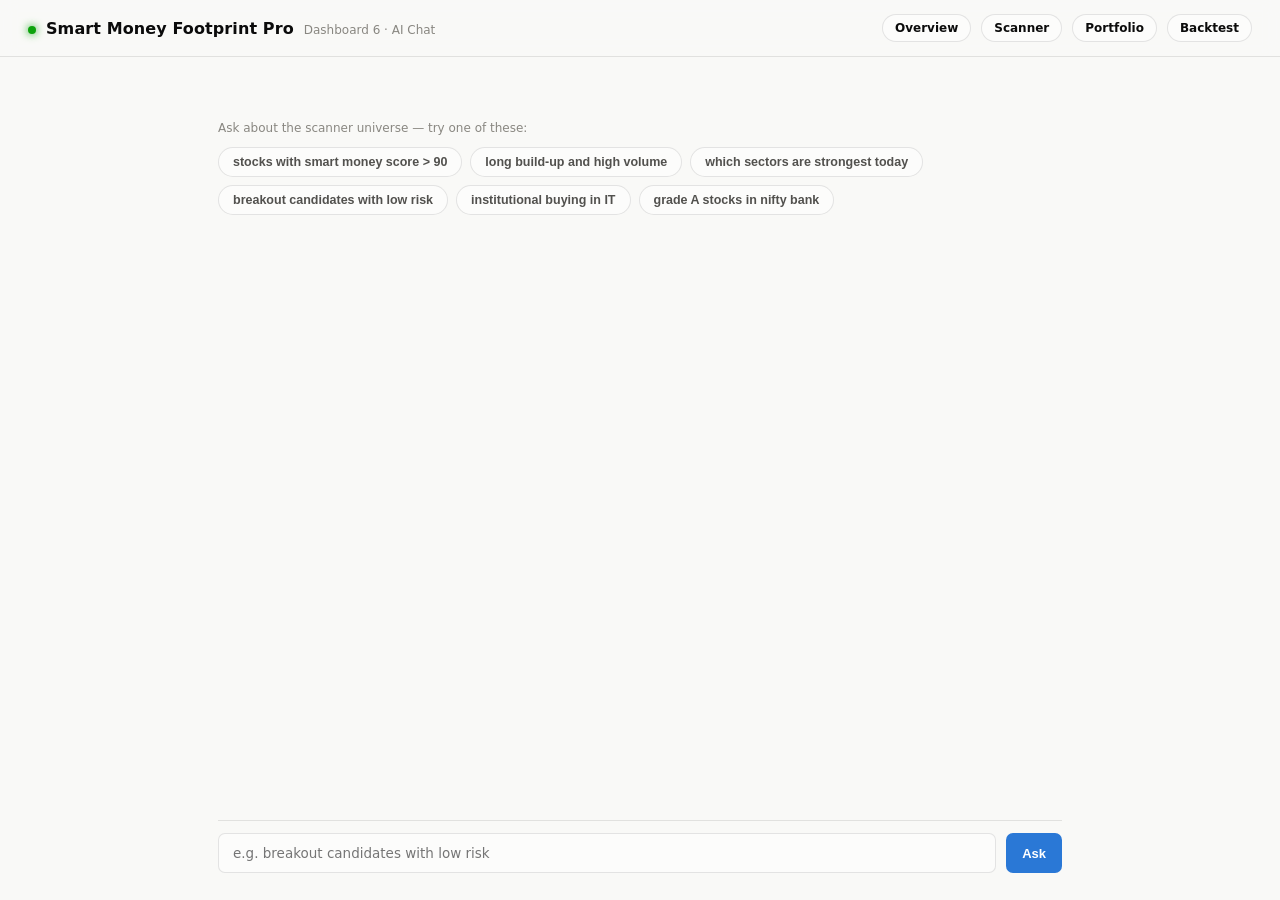
<file: chat.html>
<!doctype html>
<html lang="en">
<head>
<meta charset="UTF-8" />
<meta name="viewport" content="width=device-width, initial-scale=1" />
<title>Smart Money Footprint Pro — AI Chat</title>
<link rel="stylesheet" href="/style.css" />
</head>
<body>
<header class="topbar">
  <div class="brand">
    <span class="dot"></span>
    <h1>Smart Money Footprint Pro</h1>
    <span class="hint">Dashboard 6 · AI Chat</span>
  </div>
  <div class="status-bar">
    <a class="pill navlink" href="/">Overview</a>
    <a class="pill navlink" href="/scanner.html">Scanner</a>
    <a class="pill navlink" href="/portfolio.html">Portfolio</a>
    <a class="pill navlink" href="/backtest.html">Backtest</a>
  </div>
</header>

<main class="chat-wrap">
  <div id="chatLog" class="chat-log">
    <div class="chat-empty">
      <p class="muted">Ask about the scanner universe — try one of these:</p>
      <div class="chip-row" id="exampleChips"></div>
    </div>
  </div>

  <form id="chatForm" class="chat-input-row">
    <input type="text" id="chatInput" placeholder="e.g. breakout candidates with low risk" autocomplete="off" />
    <button type="submit">Ask</button>
  </form>
</main>

<script src="/explain-modal.js"></script>
<script src="/chat.js"></script>
</body>
</html>
</file>
<file: style.css>
/* Design tokens — dark-first terminal theme, validated categorical/status
   palette (see dataviz skill references/palette.md). Dark is the primary
   surface for this app (trading-terminal convention); a light variant is
   still defined so the OS/viewer toggle works correctly. */
:root {
  color-scheme: dark;
  --page:            #0d0d0d;
  --surface:         #1a1a19;
  --surface-raised:  #202020;
  --border:          rgba(255,255,255,0.10);
  --gridline:        #2c2c2a;

  --text-primary:    #ffffff;
  --text-secondary:  #c3c2b7;
  --text-muted:      #898781;

  --accent:          #3987e5;   /* categorical slot 1 (blue), dark step */
  --accent-2:        #d95926;   /* categorical slot 2 (orange), dark step */

  --good:            #0ca30c;
  --warning:         #fab219;
  --serious:         #ec835a;
  --critical:        #e66767;   /* categorical red step reads better than status-critical on dark table text */

  --delta-good:      #0ca30c;
  --delta-bad:       #e66767;

  --radius-card: 12px;
  --radius-control: 7px;
  --shadow-card: 0 1px 2px rgba(0,0,0,0.4), 0 1px 12px rgba(0,0,0,0.25);
}

@media (prefers-color-scheme: light) {
  :root:not([data-theme="dark"]) {
    color-scheme: light;
    --page:            #f9f9f7;
    --surface:          #fcfcfb;
    --surface-raised:  #ffffff;
    --border:          rgba(11,11,11,0.10);
    --gridline:        #e1e0d9;

    --text-primary:    #0b0b0b;
    --text-secondary:  #52514e;
    --text-muted:      #898781;

    --accent:          #2a78d6;
    --accent-2:        #eb6834;

    --good:            #0ca30c;
    --warning:         #b8790a;
    --serious:         #c85f3a;
    --critical:        #d03b3b;

    --delta-good:      #006300;
    --delta-bad:       #d03b3b;

    --shadow-card: 0 1px 2px rgba(11,11,11,0.06), 0 1px 10px rgba(11,11,11,0.05);
  }
}

:root[data-theme="dark"] { color-scheme: dark; }

* { box-sizing: border-box; }

body {
  margin: 0;
  font-family: system-ui, -apple-system, "Segoe UI", Roboto, sans-serif;
  background: var(--page);
  color: var(--text-primary);
  -webkit-font-smoothing: antialiased;
}

.tabular { font-variant-numeric: tabular-nums; }

/* ---------- Topbar ---------- */

.topbar {
  display: flex;
  align-items: center;
  justify-content: space-between;
  gap: 16px;
  padding: 14px 28px;
  border-bottom: 1px solid var(--border);
  position: sticky;
  top: 0;
  background: color-mix(in srgb, var(--page) 88%, transparent);
  backdrop-filter: blur(8px);
  z-index: 20;
  flex-wrap: wrap;
}

.brand { display: flex; align-items: baseline; gap: 10px; }
.brand h1 {
  font-size: 16px;
  margin: 0;
  font-weight: 700;
  letter-spacing: 0.1px;
  display: inline-flex;
  align-items: center;
  gap: 8px;
}
.brand .hint {
  color: var(--text-muted);
  font-size: 12px;
  font-weight: 500;
}
.dot {
  width: 8px; height: 8px; border-radius: 50%;
  background: var(--good);
  box-shadow: 0 0 8px var(--good);
  display: inline-block;
}

.status-bar { display: flex; align-items: center; gap: 10px; flex-wrap: wrap; }

.pill {
  background: var(--surface);
  border: 1px solid var(--border);
  border-radius: 999px;
  padding: 6px 12px;
  font-size: 12px;
  color: var(--text-secondary);
  line-height: 1.2;
}
.navlink {
  text-decoration: none;
  color: var(--text-primary);
  font-weight: 600;
  transition: border-color 0.15s ease, color 0.15s ease;
}
.navlink:hover { border-color: var(--accent); color: var(--accent); }

.muted { color: var(--text-muted); font-size: 12px; }

button {
  background: var(--accent);
  color: #fff;
  border: none;
  border-radius: var(--radius-control);
  padding: 8px 16px;
  font-size: 13px;
  font-weight: 600;
  cursor: pointer;
  transition: filter 0.15s ease, transform 0.05s ease;
}
button:hover { filter: brightness(1.1); }
button:active { transform: translateY(1px); }
button:disabled { opacity: 0.6; cursor: default; }

button.ghost-btn {
  background: transparent;
  border: 1px solid var(--border);
  color: var(--text-primary);
  font-weight: 500;
}
button.ghost-btn:hover { border-color: var(--accent); color: var(--accent); filter: none; }

/* ---------- Warning banner ---------- */

.warning {
  margin: 16px 28px 0;
  padding: 10px 14px;
  background: color-mix(in srgb, var(--warning) 14%, transparent);
  border: 1px solid var(--warning);
  color: var(--warning);
  border-radius: var(--radius-control);
  font-size: 13px;
}
.warning.hidden { display: none; }

/* ---------- Grid / cards ---------- */

.grid {
  display: grid;
  grid-template-columns: repeat(auto-fit, minmax(340px, 1fr));
  gap: 18px;
  padding: 22px 28px 64px;
  max-width: 1600px;
  margin: 0 auto;
}

.card {
  background: var(--surface);
  border: 1px solid var(--border);
  border-radius: var(--radius-card);
  padding: 18px 20px;
  box-shadow: var(--shadow-card);
}
.card.wide { grid-column: 1 / -1; }

.card-head {
  display: flex;
  align-items: center;
  justify-content: space-between;
  gap: 10px;
  margin-bottom: 14px;
  flex-wrap: wrap;
}
.card-head h2 {
  font-size: 12px;
  margin: 0;
  font-weight: 700;
  text-transform: uppercase;
  letter-spacing: 0.6px;
  color: var(--text-secondary);
}
.card-head .hint {
  color: var(--text-muted);
  font-weight: 500;
  font-size: 11px;
  margin-left: 6px;
  text-transform: none;
  letter-spacing: 0;
}

.badge {
  font-size: 11px;
  padding: 3px 9px;
  border-radius: 999px;
  border: 1px solid var(--border);
  color: var(--text-muted);
  font-weight: 600;
}
.badge.ok { color: var(--good); border-color: var(--good); }
.badge.stale { color: var(--warning); border-color: var(--warning); }
.badge.blocked { color: var(--critical); border-color: var(--critical); }

/* ---------- Dashboard 1: indices / risk / fii-dii ---------- */

.index-row { display: flex; gap: 24px; flex-wrap: wrap; }
.index-tile { display: flex; flex-direction: column; gap: 3px; min-width: 110px; }
.index-tile .name {
  font-size: 10px; color: var(--text-muted); text-transform: uppercase; letter-spacing: 0.5px; font-weight: 700;
}
.index-tile .price { font-size: 22px; font-weight: 700; font-variant-numeric: tabular-nums; }
.index-tile .chg { font-size: 12px; font-weight: 600; font-variant-numeric: tabular-nums; }
.index-tile .chg.pos { color: var(--delta-good); }
.index-tile .chg.neg { color: var(--delta-bad); }

.risk-gauge { display: flex; flex-direction: column; gap: 10px; margin-bottom: 10px; }
.risk-bar {
  height: 8px; border-radius: 6px;
  background: linear-gradient(90deg, var(--critical), var(--warning), var(--good));
  position: relative;
}
.risk-fill {
  position: absolute; top: -4px; width: 3px; height: 16px;
  background: var(--text-primary); border-radius: 2px;
  box-shadow: 0 0 0 2px var(--surface);
}
.risk-label { font-size: 20px; font-weight: 700; font-variant-numeric: tabular-nums; }
.reasons { margin: 0; padding-left: 18px; font-size: 12px; color: var(--text-secondary); }
.reasons li { margin-bottom: 4px; }

.fiidii-summary, .oc-summary {
  display: flex;
  gap: 22px;
  margin-bottom: 14px;
  flex-wrap: wrap;
}
.stat { display: flex; flex-direction: column; gap: 3px; }
.stat .label { font-size: 10px; color: var(--text-muted); text-transform: uppercase; letter-spacing: 0.5px; font-weight: 700; }
.stat .value { font-size: 19px; font-weight: 700; font-variant-numeric: tabular-nums; }
.stat .value.pos { color: var(--delta-good); }
.stat .value.neg { color: var(--delta-bad); }

/* ---------- Tables (shared) ---------- */

.table-scroll { overflow-x: auto; max-height: 340px; overflow-y: auto; border-radius: 8px; }
table { width: 100%; border-collapse: separate; border-spacing: 0; font-size: 12.5px; }
th, td {
  text-align: left;
  padding: 8px 10px;
  border-bottom: 1px solid var(--gridline);
  border-right: 1px solid var(--gridline);
  white-space: nowrap;
}
th:last-child, td:last-child { border-right: none; }
th {
  color: var(--text-muted);
  font-weight: 700;
  font-size: 10.5px;
  text-transform: uppercase;
  letter-spacing: 0.4px;
  position: sticky;
  top: 0;
  background: var(--surface-raised);
  z-index: 1;
  border-bottom: 1px solid var(--border);
}
tbody tr:nth-child(even) { background: rgba(255,255,255,0.02); }
tbody tr:hover { background: rgba(57,135,229,0.07); }
td { font-variant-numeric: tabular-nums; }

tr.buy td.side { color: var(--delta-good); font-weight: 700; }
tr.sell td.side { color: var(--delta-bad); font-weight: 700; }
td.pos { color: var(--delta-good); font-weight: 700; }
td.neg { color: var(--delta-bad); font-weight: 700; }

.empty-row td { color: var(--text-muted); text-align: center; padding: 22px; border-right: none; }

/* ---------- Modal (Dashboard 1 watchlist) ---------- */

.modal {
  position: fixed; inset: 0; background: rgba(0,0,0,0.55);
  display: flex; align-items: center; justify-content: center; z-index: 50;
}
.modal.hidden { display: none; }
.modal-box {
  background: var(--surface); border: 1px solid var(--border);
  border-radius: var(--radius-card); padding: 22px; width: 90%; max-width: 420px;
  box-shadow: var(--shadow-card);
}
.modal-box h3 { margin: 0 0 6px; font-size: 14px; }
.modal-box textarea {
  width: 100%; background: var(--page); color: var(--text-primary);
  border: 1px solid var(--border); border-radius: var(--radius-control); padding: 9px; font-size: 13px;
  font-family: inherit;
}
.modal-actions { display: flex; justify-content: flex-end; gap: 10px; margin-top: 14px; }

/* ---------- Scanner: slicer bar ---------- */

.scanner-wrap { padding: 22px 28px 64px; max-width: 1800px; margin: 0 auto; }

.slicer-bar {
  display: flex;
  align-items: flex-end;
  gap: 16px;
  row-gap: 12px;
  flex-wrap: wrap;
  background: var(--surface);
  border: 1px solid var(--border);
  border-radius: var(--radius-card);
  padding: 14px 18px;
  margin-bottom: 16px;
  box-shadow: var(--shadow-card);
}
.slicer-group {
  display: flex;
  flex-direction: column;
  gap: 5px;
}
.slicer-group label {
  font-size: 10px;
  color: var(--text-muted);
  text-transform: uppercase;
  letter-spacing: 0.5px;
  font-weight: 700;
}
.slicer-bar input[type="text"],
.slicer-bar input[type="number"],
.slicer-bar select {
  background: var(--page);
  border: 1px solid var(--border);
  color: var(--text-primary);
  border-radius: var(--radius-control);
  padding: 7px 10px;
  font-size: 12.5px;
  font-family: inherit;
  height: 32px;
}
.slicer-bar input[type="text"] { width: 140px; }
.slicer-bar input[type="number"] { width: 76px; }
.slicer-bar select { min-width: 120px; }
.slicer-bar input:focus, .slicer-bar select:focus {
  outline: none; border-color: var(--accent);
}
.slicer-actions { margin-left: auto; display: flex; gap: 10px; align-items: flex-end; }
.result-count { font-size: 12px; color: var(--text-muted); white-space: nowrap; padding-bottom: 8px; }

/* ---------- Scanner: table ---------- */

#scannerTable th[data-sort] { cursor: pointer; }
#scannerTable th[data-sort]:hover { color: var(--accent); }
#scannerTable th.sorted { color: var(--accent); }
#scannerTable th .sort-arrow { margin-left: 3px; opacity: 0.7; }

#scannerTable td.serial { color: var(--text-muted); text-align: right; }
#scannerTable td.symbol-cell { font-weight: 700; }

td.score-cell { position: relative; padding: 0; }
.meter {
  position: relative;
  display: flex;
  align-items: center;
  height: 100%;
  padding: 8px 10px;
  min-width: 68px;
}
.meter .meter-track {
  position: absolute;
  left: 0; top: 0; bottom: 0;
  background: currentColor;
  opacity: 0.16;
  border-right: 2px solid currentColor;
}
.meter .meter-value {
  position: relative;
  font-weight: 700;
  z-index: 1;
}
.meter.tone-good { color: var(--good); }
.meter.tone-warn { color: var(--warning); }
.meter.tone-bad { color: var(--critical); }

.grade-pill {
  display: inline-block;
  padding: 3px 9px;
  border-radius: 999px;
  font-size: 11px;
  font-weight: 700;
  border: 1px solid currentColor;
}
.grade-pill.g-a { color: var(--good); }
.grade-pill.g-b { color: var(--accent); }
.grade-pill.g-c { color: var(--warning); }
.grade-pill.g-d { color: var(--critical); }

.alert-chip {
  display: inline-block;
  font-size: 10px;
  padding: 3px 7px;
  margin: 1px 3px 1px 0;
  border-radius: 5px;
  background: color-mix(in srgb, var(--accent) 16%, transparent);
  color: var(--accent);
  white-space: nowrap;
  font-weight: 600;
}

.dot-flag { color: var(--good); font-weight: 700; }

@media (max-width: 700px) {
  .deals-tables { grid-template-columns: 1fr; }
  .slicer-actions { margin-left: 0; }
}

.deals-tables {
  display: grid;
  grid-template-columns: 1fr 1fr;
  gap: 18px;
}
.deals-tables h3 {
  font-size: 10.5px; color: var(--text-muted); margin: 0 0 8px;
  text-transform: uppercase; letter-spacing: 0.5px; font-weight: 700;
}

/* ---------- AI Chat ---------- */

.chat-wrap {
  max-width: 900px;
  margin: 0 auto;
  padding: 22px 28px 24px;
  height: calc(100vh - 60px);
  display: flex;
  flex-direction: column;
}

.chat-log {
  flex: 1;
  overflow-y: auto;
  display: flex;
  flex-direction: column;
  gap: 14px;
  padding-bottom: 12px;
}

.chat-empty { padding: 30px 0; }

.chip-row { display: flex; flex-wrap: wrap; gap: 8px; margin-top: 10px; }

.example-chip {
  background: var(--surface);
  border: 1px solid var(--border);
  color: var(--text-secondary);
  border-radius: 999px;
  padding: 7px 14px;
  font-size: 12.5px;
  cursor: pointer;
  transition: border-color 0.15s ease, color 0.15s ease;
}
.example-chip:hover { border-color: var(--accent); color: var(--accent); }

.chat-msg {
  border-radius: var(--radius-card);
  padding: 14px 16px;
  font-size: 13px;
  line-height: 1.5;
}
.chat-msg-user {
  background: color-mix(in srgb, var(--accent) 14%, transparent);
  border: 1px solid color-mix(in srgb, var(--accent) 35%, transparent);
  align-self: flex-end;
  max-width: 70%;
  font-weight: 600;
}
.chat-msg-assistant {
  background: var(--surface);
  border: 1px solid var(--border);
  box-shadow: var(--shadow-card);
}
.chat-msg-assistant p { margin: 0 0 8px; }
.chat-msg-assistant p:last-child { margin-bottom: 0; }

.chat-input-row {
  display: flex;
  gap: 10px;
  padding-top: 12px;
  border-top: 1px solid var(--border);
}
.chat-input-row input {
  flex: 1;
  background: var(--surface);
  border: 1px solid var(--border);
  color: var(--text-primary);
  border-radius: var(--radius-control);
  padding: 11px 14px;
  font-size: 13.5px;
  font-family: inherit;
}
.chat-input-row input:focus { outline: none; border-color: var(--accent); }

/* ---------- Explain modal ---------- */

.symbol-cell.clickable { cursor: pointer; }
.symbol-cell.clickable:hover { color: var(--accent); text-decoration: underline; }

.explain-box { max-width: 520px; }
.explain-head { display: flex; align-items: center; justify-content: space-between; margin-bottom: 10px; }
.explain-head h3 { margin: 0; font-size: 16px; }
#explainNarrative { color: var(--text-secondary); line-height: 1.6; font-size: 13px; margin-bottom: 12px; }

.factor-positive { background: color-mix(in srgb, var(--good) 16%, transparent); color: var(--good); }
.factor-negative { background: color-mix(in srgb, var(--critical) 16%, transparent); color: var(--critical); }
.factor-neutral { background: color-mix(in srgb, var(--warning) 16%, transparent); color: var(--warning); }

/* ---------- Alerts feed ---------- */

.alerts-feed {
  display: flex;
  flex-direction: column;
  gap: 6px;
  max-height: 160px;
  overflow-y: auto;
}
.alert-row {
  display: flex;
  align-items: center;
  gap: 10px;
  font-size: 12.5px;
  padding: 4px 0;
}
.alert-row .alert-time { color: var(--text-muted); font-size: 11px; min-width: 52px; font-variant-numeric: tabular-nums; }
.alert-row .alert-symbol { font-weight: 700; cursor: pointer; }
.alert-row .alert-symbol:hover { color: var(--accent); }
.alert-severity-dot { width: 6px; height: 6px; border-radius: 50%; flex-shrink: 0; }
.alert-severity-strong .alert-severity-dot { background: var(--critical); }
.alert-severity-notable .alert-severity-dot { background: var(--warning); }
.alert-severity-info .alert-severity-dot { background: var(--text-muted); }

/* ---------- Golden Cross (C2) ---------- */
.gc-pill {
  display: inline-block;
  padding: 1px 8px;
  border-radius: 999px;
  border: 1px solid currentColor;
  font-size: 11px;
  font-weight: 600;
  white-space: nowrap;
}
.gc-pill .gc-days { font-weight: 400; opacity: 0.8; margin-left: 4px; }
.gc-BUY   { color: var(--good); background: color-mix(in srgb, var(--good) 14%, transparent); }
.gc-SELL  { color: var(--critical); background: color-mix(in srgb, var(--critical) 14%, transparent); }
.gc-HOLD  { color: var(--good); border-style: dashed; }
.gc-WATCH { color: var(--warning); }
.gc-AVOID { color: var(--text-muted); border-color: transparent; }
.gc-signals { display: flex; flex-wrap: wrap; gap: 16px; align-items: flex-start; }
.gc-group { display: flex; flex-direction: column; gap: 6px; min-width: 160px; }
.gc-group-title { font-size: 11px; text-transform: uppercase; letter-spacing: 0.04em; color: var(--text-muted); }
.gc-list { display: flex; flex-wrap: wrap; gap: 6px; }
.gc-list .clickable { cursor: pointer; }
</file>
